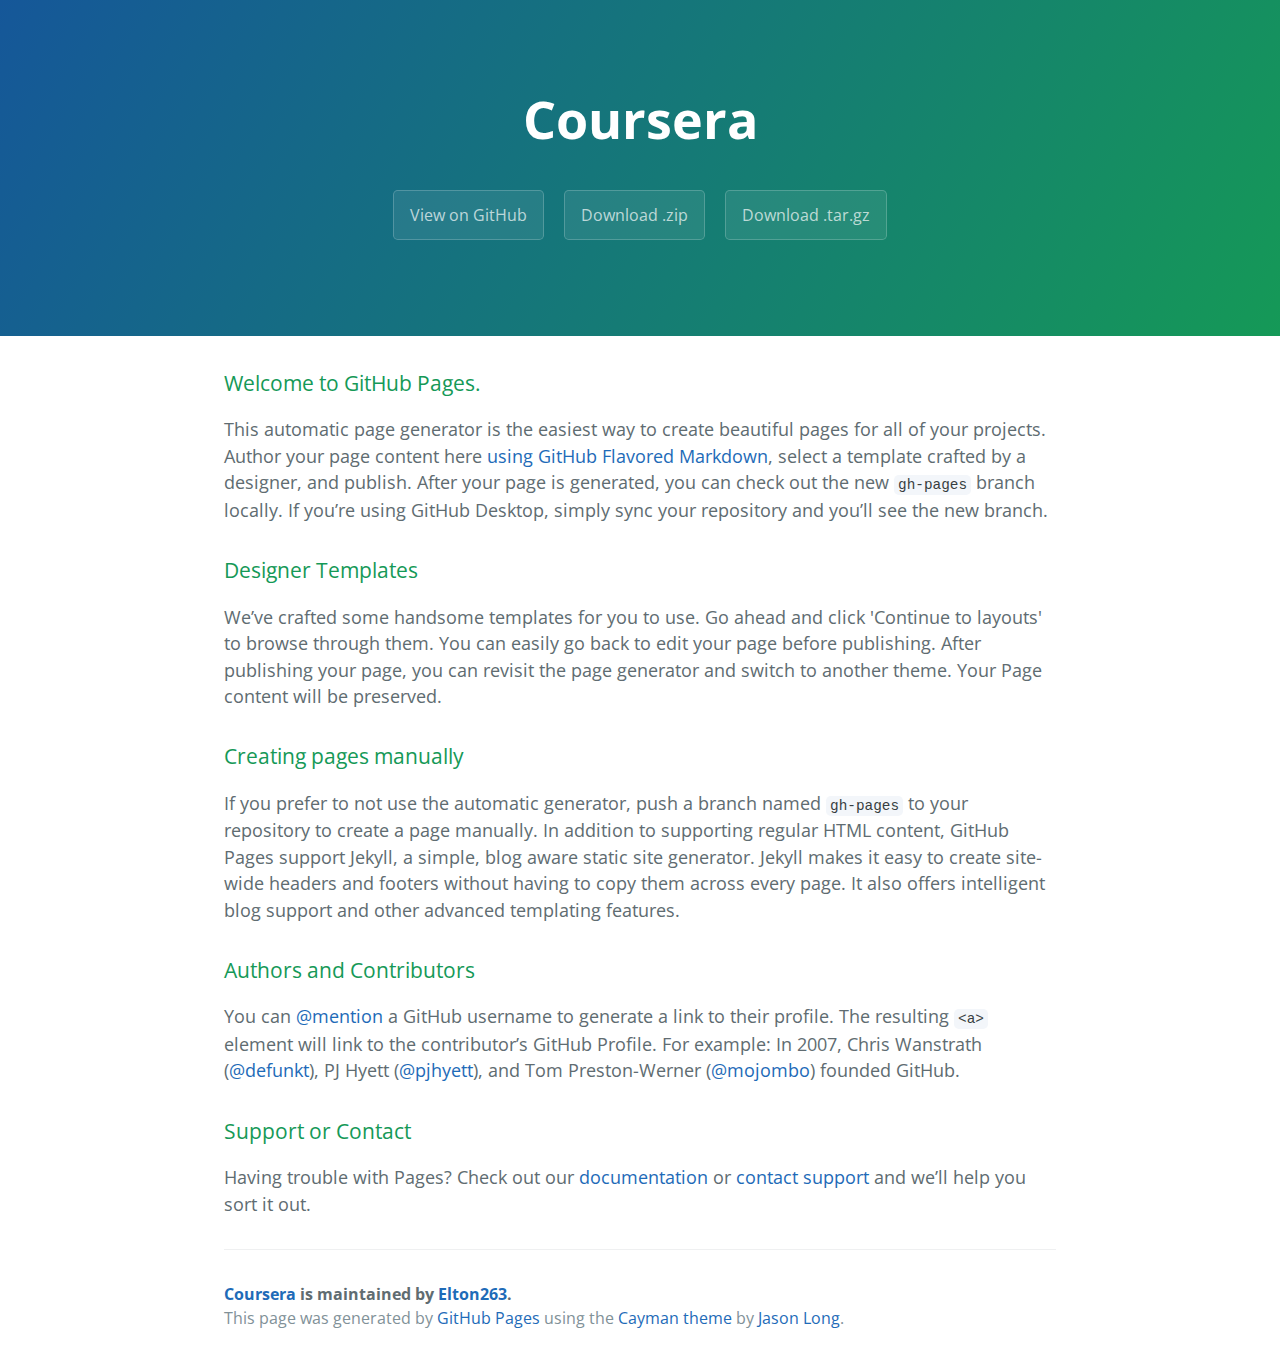
<file: index.html>
<!DOCTYPE html>
<html lang="en-us">
  <head>
    <meta charset="UTF-8">
    <title>Coursera by Elton263</title>
    <meta name="viewport" content="width=device-width, initial-scale=1">
    <link rel="stylesheet" type="text/css" href="stylesheets/normalize.css" media="screen">
    <link href='https://fonts.googleapis.com/css?family=Open+Sans:400,700' rel='stylesheet' type='text/css'>
    <link rel="stylesheet" type="text/css" href="stylesheets/stylesheet.css" media="screen">
    <link rel="stylesheet" type="text/css" href="stylesheets/github-light.css" media="screen">
  </head>
  <body>
    <section class="page-header">
      <h1 class="project-name">Coursera</h1>
      <h2 class="project-tagline"></h2>
      <a href="https://github.com/Elton263/coursera" class="btn">View on GitHub</a>
      <a href="https://github.com/Elton263/coursera/zipball/master" class="btn">Download .zip</a>
      <a href="https://github.com/Elton263/coursera/tarball/master" class="btn">Download .tar.gz</a>
    </section>

    <section class="main-content">
      <h3>
<a id="welcome-to-github-pages" class="anchor" href="#welcome-to-github-pages" aria-hidden="true"><span aria-hidden="true" class="octicon octicon-link"></span></a>Welcome to GitHub Pages.</h3>

<p>This automatic page generator is the easiest way to create beautiful pages for all of your projects. Author your page content here <a href="https://guides.github.com/features/mastering-markdown/">using GitHub Flavored Markdown</a>, select a template crafted by a designer, and publish. After your page is generated, you can check out the new <code>gh-pages</code> branch locally. If you’re using GitHub Desktop, simply sync your repository and you’ll see the new branch.</p>

<h3>
<a id="designer-templates" class="anchor" href="#designer-templates" aria-hidden="true"><span aria-hidden="true" class="octicon octicon-link"></span></a>Designer Templates</h3>

<p>We’ve crafted some handsome templates for you to use. Go ahead and click 'Continue to layouts' to browse through them. You can easily go back to edit your page before publishing. After publishing your page, you can revisit the page generator and switch to another theme. Your Page content will be preserved.</p>

<h3>
<a id="creating-pages-manually" class="anchor" href="#creating-pages-manually" aria-hidden="true"><span aria-hidden="true" class="octicon octicon-link"></span></a>Creating pages manually</h3>

<p>If you prefer to not use the automatic generator, push a branch named <code>gh-pages</code> to your repository to create a page manually. In addition to supporting regular HTML content, GitHub Pages support Jekyll, a simple, blog aware static site generator. Jekyll makes it easy to create site-wide headers and footers without having to copy them across every page. It also offers intelligent blog support and other advanced templating features.</p>

<h3>
<a id="authors-and-contributors" class="anchor" href="#authors-and-contributors" aria-hidden="true"><span aria-hidden="true" class="octicon octicon-link"></span></a>Authors and Contributors</h3>

<p>You can <a href="https://help.github.com/articles/basic-writing-and-formatting-syntax/#mentioning-users-and-teams" class="user-mention">@mention</a> a GitHub username to generate a link to their profile. The resulting <code>&lt;a&gt;</code> element will link to the contributor’s GitHub Profile. For example: In 2007, Chris Wanstrath (<a href="https://github.com/defunkt" class="user-mention">@defunkt</a>), PJ Hyett (<a href="https://github.com/pjhyett" class="user-mention">@pjhyett</a>), and Tom Preston-Werner (<a href="https://github.com/mojombo" class="user-mention">@mojombo</a>) founded GitHub.</p>

<h3>
<a id="support-or-contact" class="anchor" href="#support-or-contact" aria-hidden="true"><span aria-hidden="true" class="octicon octicon-link"></span></a>Support or Contact</h3>

<p>Having trouble with Pages? Check out our <a href="https://help.github.com/pages">documentation</a> or <a href="https://github.com/contact">contact support</a> and we’ll help you sort it out.</p>

      <footer class="site-footer">
        <span class="site-footer-owner"><a href="https://github.com/Elton263/coursera">Coursera</a> is maintained by <a href="https://github.com/Elton263">Elton263</a>.</span>

        <span class="site-footer-credits">This page was generated by <a href="https://pages.github.com">GitHub Pages</a> using the <a href="https://github.com/jasonlong/cayman-theme">Cayman theme</a> by <a href="https://twitter.com/jasonlong">Jason Long</a>.</span>
      </footer>

    </section>

  
  </body>
</html>
</file>
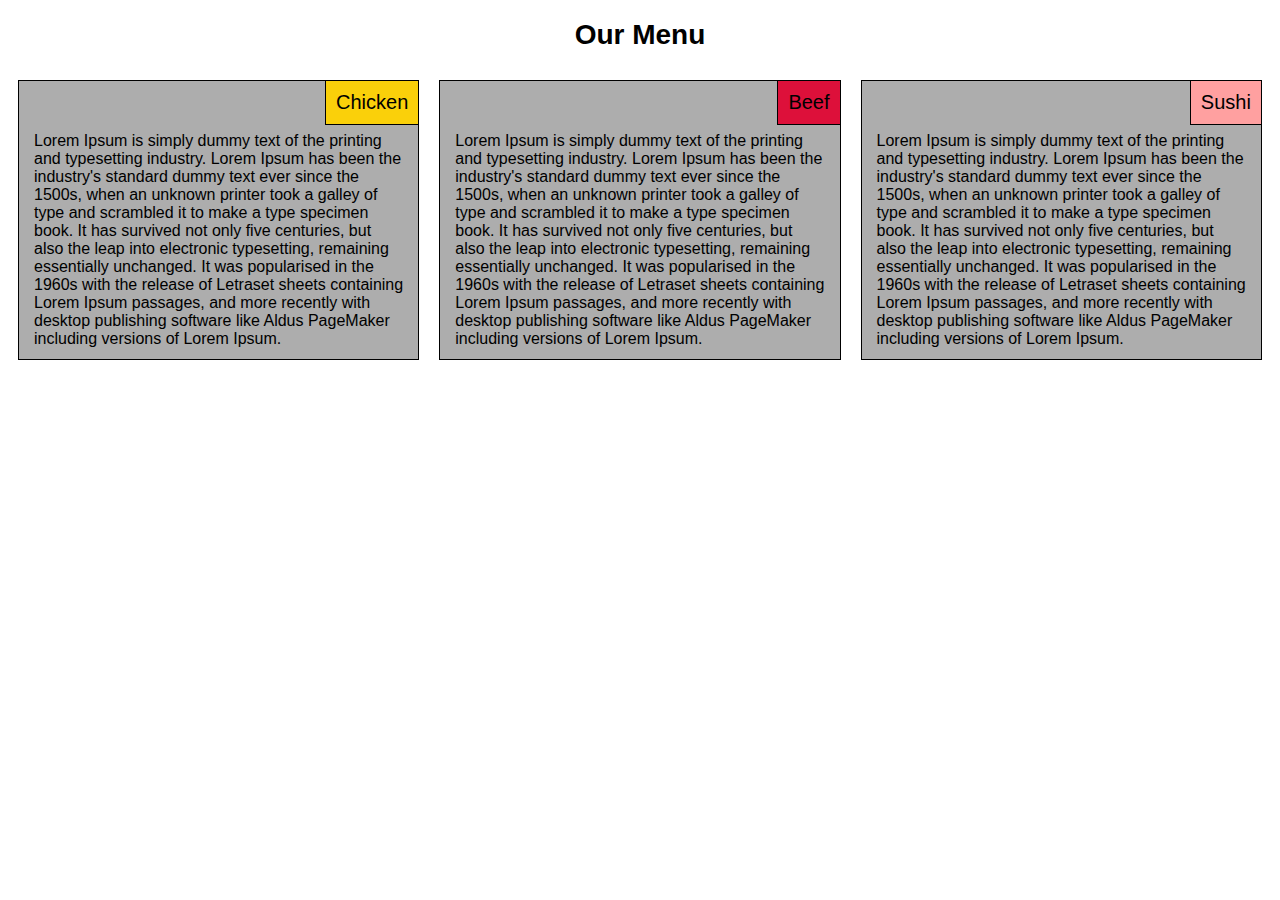
<file: module-2/index.html>
<!doctype html>
<html>
    <head>
        <meta charset="utf-8">
        <meta name="viewport" content="width=device-width, initial-scale=1">        
        <title>Module 2</title>
        <link rel="stylesheet" href="css/style.css">    
        
    </head>
<body>
        <div class="row1">
            <h1>Our Menu</h1>
        </div>
        
        <div class="row2">
            <div class="col-lg-4 col-md-6 col-sm-12">  
                <div class="container">
                    <p class="main chicken">Chicken</p>
                    <p class="text">Lorem Ipsum is simply dummy text of the printing and typesetting industry. Lorem Ipsum has been the industry's standard dummy text ever since the 1500s, when an unknown printer took a galley of type and scrambled it to make a type specimen book. It has survived not only five centuries, but also the leap into electronic typesetting, remaining essentially unchanged. It was popularised in the 1960s with the release of Letraset sheets containing Lorem Ipsum passages, and more recently with desktop publishing software like Aldus PageMaker including versions of Lorem Ipsum.</p>
                </div>
            </div>
            <div class="col-lg-4 col-md-6 col-sm-12">
                <div class="container">
                    <p class="main beef">Beef</p>
                    <p class="text">Lorem Ipsum is simply dummy text of the printing and typesetting industry. Lorem Ipsum has been the industry's standard dummy text ever since the 1500s, when an unknown printer took a galley of type and scrambled it to make a type specimen book. It has survived not only five centuries, but also the leap into electronic typesetting, remaining essentially unchanged. It was popularised in the 1960s with the release of Letraset sheets containing Lorem Ipsum passages, and more recently with desktop publishing software like Aldus PageMaker including versions of Lorem Ipsum.</p>
				</div>
            </div>
            <div class="col-lg-4 col-md-12 col-sm-12">
                <div class="container">
                    <p class="main sushi">Sushi</p>
                    <p class="text">Lorem Ipsum is simply dummy text of the printing and typesetting industry. Lorem Ipsum has been the industry's standard dummy text ever since the 1500s, when an unknown printer took a galley of type and scrambled it to make a type specimen book. It has survived not only five centuries, but also the leap into electronic typesetting, remaining essentially unchanged. It was popularised in the 1960s with the release of Letraset sheets containing Lorem Ipsum passages, and more recently with desktop publishing software like Aldus PageMaker including versions of Lorem Ipsum.</p>
                </div>
            </div>       
        </div>
    </body>
</html>
</file>
<file: stylesheets/stylesheet.css>
* {
  box-sizing: border-box; }

body {
  padding: 0;
  margin: 0;
  font-family: "Open Sans", "Helvetica Neue", Helvetica, Arial, sans-serif;
  font-size: 16px;
  line-height: 1.5;
  color: #606c71; }

a {
  color: #1e6bb8;
  text-decoration: none; }
  a:hover {
    text-decoration: underline; }

.btn {
  display: inline-block;
  margin-bottom: 1rem;
  color: rgba(255, 255, 255, 0.7);
  background-color: rgba(255, 255, 255, 0.08);
  border-color: rgba(255, 255, 255, 0.2);
  border-style: solid;
  border-width: 1px;
  border-radius: 0.3rem;
  transition: color 0.2s, background-color 0.2s, border-color 0.2s; }
  .btn + .btn {
    margin-left: 1rem; }

.btn:hover {
  color: rgba(255, 255, 255, 0.8);
  text-decoration: none;
  background-color: rgba(255, 255, 255, 0.2);
  border-color: rgba(255, 255, 255, 0.3); }

@media screen and (min-width: 64em) {
  .btn {
    padding: 0.75rem 1rem; } }

@media screen and (min-width: 42em) and (max-width: 64em) {
  .btn {
    padding: 0.6rem 0.9rem;
    font-size: 0.9rem; } }

@media screen and (max-width: 42em) {
  .btn {
    display: block;
    width: 100%;
    padding: 0.75rem;
    font-size: 0.9rem; }
    .btn + .btn {
      margin-top: 1rem;
      margin-left: 0; } }

.page-header {
  color: #fff;
  text-align: center;
  background-color: #159957;
  background-image: linear-gradient(120deg, #155799, #159957); }

@media screen and (min-width: 64em) {
  .page-header {
    padding: 5rem 6rem; } }

@media screen and (min-width: 42em) and (max-width: 64em) {
  .page-header {
    padding: 3rem 4rem; } }

@media screen and (max-width: 42em) {
  .page-header {
    padding: 2rem 1rem; } }

.project-name {
  margin-top: 0;
  margin-bottom: 0.1rem; }

@media screen and (min-width: 64em) {
  .project-name {
    font-size: 3.25rem; } }

@media screen and (min-width: 42em) and (max-width: 64em) {
  .project-name {
    font-size: 2.25rem; } }

@media screen and (max-width: 42em) {
  .project-name {
    font-size: 1.75rem; } }

.project-tagline {
  margin-bottom: 2rem;
  font-weight: normal;
  opacity: 0.7; }

@media screen and (min-width: 64em) {
  .project-tagline {
    font-size: 1.25rem; } }

@media screen and (min-width: 42em) and (max-width: 64em) {
  .project-tagline {
    font-size: 1.15rem; } }

@media screen and (max-width: 42em) {
  .project-tagline {
    font-size: 1rem; } }

.main-content :first-child {
  margin-top: 0; }
.main-content img {
  max-width: 100%; }
.main-content h1, .main-content h2, .main-content h3, .main-content h4, .main-content h5, .main-content h6 {
  margin-top: 2rem;
  margin-bottom: 1rem;
  font-weight: normal;
  color: #159957; }
.main-content p {
  margin-bottom: 1em; }
.main-content code {
  padding: 2px 4px;
  font-family: Consolas, "Liberation Mono", Menlo, Courier, monospace;
  font-size: 0.9rem;
  color: #383e41;
  background-color: #f3f6fa;
  border-radius: 0.3rem; }
.main-content pre {
  padding: 0.8rem;
  margin-top: 0;
  margin-bottom: 1rem;
  font: 1rem Consolas, "Liberation Mono", Menlo, Courier, monospace;
  color: #567482;
  word-wrap: normal;
  background-color: #f3f6fa;
  border: solid 1px #dce6f0;
  border-radius: 0.3rem; }
  .main-content pre > code {
    padding: 0;
    margin: 0;
    font-size: 0.9rem;
    color: #567482;
    word-break: normal;
    white-space: pre;
    background: transparent;
    border: 0; }
.main-content .highlight {
  margin-bottom: 1rem; }
  .main-content .highlight pre {
    margin-bottom: 0;
    word-break: normal; }
.main-content .highlight pre, .main-content pre {
  padding: 0.8rem;
  overflow: auto;
  font-size: 0.9rem;
  line-height: 1.45;
  border-radius: 0.3rem; }
.main-content pre code, .main-content pre tt {
  display: inline;
  max-width: initial;
  padding: 0;
  margin: 0;
  overflow: initial;
  line-height: inherit;
  word-wrap: normal;
  background-color: transparent;
  border: 0; }
  .main-content pre code:before, .main-content pre code:after, .main-content pre tt:before, .main-content pre tt:after {
    content: normal; }
.main-content ul, .main-content ol {
  margin-top: 0; }
.main-content blockquote {
  padding: 0 1rem;
  margin-left: 0;
  color: #819198;
  border-left: 0.3rem solid #dce6f0; }
  .main-content blockquote > :first-child {
    margin-top: 0; }
  .main-content blockquote > :last-child {
    margin-bottom: 0; }
.main-content table {
  display: block;
  width: 100%;
  overflow: auto;
  word-break: normal;
  word-break: keep-all; }
  .main-content table th {
    font-weight: bold; }
  .main-content table th, .main-content table td {
    padding: 0.5rem 1rem;
    border: 1px solid #e9ebec; }
.main-content dl {
  padding: 0; }
  .main-content dl dt {
    padding: 0;
    margin-top: 1rem;
    font-size: 1rem;
    font-weight: bold; }
  .main-content dl dd {
    padding: 0;
    margin-bottom: 1rem; }
.main-content hr {
  height: 2px;
  padding: 0;
  margin: 1rem 0;
  background-color: #eff0f1;
  border: 0; }

@media screen and (min-width: 64em) {
  .main-content {
    max-width: 64rem;
    padding: 2rem 6rem;
    margin: 0 auto;
    font-size: 1.1rem; } }

@media screen and (min-width: 42em) and (max-width: 64em) {
  .main-content {
    padding: 2rem 4rem;
    font-size: 1.1rem; } }

@media screen and (max-width: 42em) {
  .main-content {
    padding: 2rem 1rem;
    font-size: 1rem; } }

.site-footer {
  padding-top: 2rem;
  margin-top: 2rem;
  border-top: solid 1px #eff0f1; }

.site-footer-owner {
  display: block;
  font-weight: bold; }

.site-footer-credits {
  color: #819198; }

@media screen and (min-width: 64em) {
  .site-footer {
    font-size: 1rem; } }

@media screen and (min-width: 42em) and (max-width: 64em) {
  .site-footer {
    font-size: 1rem; } }

@media screen and (max-width: 42em) {
  .site-footer {
    font-size: 0.9rem; } }
</file>
<file: stylesheets/github-light.css>
/*
The MIT License (MIT)

Copyright (c) 2015 GitHub, Inc.

Permission is hereby granted, free of charge, to any person obtaining a copy
of this software and associated documentation files (the "Software"), to deal
in the Software without restriction, including without limitation the rights
to use, copy, modify, merge, publish, distribute, sublicense, and/or sell
copies of the Software, and to permit persons to whom the Software is
furnished to do so, subject to the following conditions:

The above copyright notice and this permission notice shall be included in all
copies or substantial portions of the Software.

THE SOFTWARE IS PROVIDED "AS IS", WITHOUT WARRANTY OF ANY KIND, EXPRESS OR
IMPLIED, INCLUDING BUT NOT LIMITED TO THE WARRANTIES OF MERCHANTABILITY,
FITNESS FOR A PARTICULAR PURPOSE AND NONINFRINGEMENT. IN NO EVENT SHALL THE
AUTHORS OR COPYRIGHT HOLDERS BE LIABLE FOR ANY CLAIM, DAMAGES OR OTHER
LIABILITY, WHETHER IN AN ACTION OF CONTRACT, TORT OR OTHERWISE, ARISING FROM,
OUT OF OR IN CONNECTION WITH THE SOFTWARE OR THE USE OR OTHER DEALINGS IN THE
SOFTWARE.

*/

.pl-c /* comment */ {
  color: #969896;
}

.pl-c1      /* constant, markup.raw, meta.diff.header, meta.module-reference, meta.property-name, support, support.constant, support.variable, variable.other.constant */,
.pl-s .pl-v /* string variable */ {
  color: #0086b3;
}

.pl-e  /* entity */,
.pl-en /* entity.name */ {
  color: #795da3;
}

.pl-s .pl-s1 /* string source */,
.pl-smi      /* storage.modifier.import, storage.modifier.package, storage.type.java, variable.other, variable.parameter.function */ {
  color: #333;
}

.pl-ent /* entity.name.tag */ {
  color: #63a35c;
}

.pl-k /* keyword, storage, storage.type */ {
  color: #a71d5d;
}

.pl-pds              /* punctuation.definition.string, string.regexp.character-class */,
.pl-s                /* string */,
.pl-s .pl-pse .pl-s1 /* string punctuation.section.embedded source */,
.pl-sr               /* string.regexp */,
.pl-sr .pl-cce       /* string.regexp constant.character.escape */,
.pl-sr .pl-sra       /* string.regexp string.regexp.arbitrary-repitition */,
.pl-sr .pl-sre       /* string.regexp source.ruby.embedded */ {
  color: #183691;
}

.pl-v /* variable */ {
  color: #ed6a43;
}

.pl-id /* invalid.deprecated */ {
  color: #b52a1d;
}

.pl-ii /* invalid.illegal */ {
  background-color: #b52a1d;
  color: #f8f8f8;
}

.pl-sr .pl-cce /* string.regexp constant.character.escape */ {
  color: #63a35c;
  font-weight: bold;
}

.pl-ml /* markup.list */ {
  color: #693a17;
}

.pl-mh        /* markup.heading */,
.pl-mh .pl-en /* markup.heading entity.name */,
.pl-ms        /* meta.separator */ {
  color: #1d3e81;
  font-weight: bold;
}

.pl-mq /* markup.quote */ {
  color: #008080;
}

.pl-mi /* markup.italic */ {
  color: #333;
  font-style: italic;
}

.pl-mb /* markup.bold */ {
  color: #333;
  font-weight: bold;
}

.pl-md /* markup.deleted, meta.diff.header.from-file */ {
  background-color: #ffecec;
  color: #bd2c00;
}

.pl-mi1 /* markup.inserted, meta.diff.header.to-file */ {
  background-color: #eaffea;
  color: #55a532;
}

.pl-mdr /* meta.diff.range */ {
  color: #795da3;
  font-weight: bold;
}

.pl-mo /* meta.output */ {
  color: #1d3e81;
}
</file>
<file: module-2/css/style.css>
* {
    box-sizing: border-box;
    font-family: arial,sans-serif;
}

.row1{
    width: 100%;
}

.container {
    position: relative;
    border: 1px solid #000000;
    background-color: #adadad;
    margin: 10px;
}

h1 {
    text-align: center;
    font-size: 1.75em;
}

.chicken {
    background-color: #fad00a;
}

.beef {
    background-color: #dd103a;
}


.sushi {
    background-color: #ffa0a0;
}
.main {
    position: absolute;
    top: -1px;
    right: -1px;
    border: 1px solid #000000;
    margin: 0px;
    font-size: 1.25em;
    padding: 10px;
}

.text {
    position: relative;
    top: 20px;
    padding: 15px;
}

/********** large devices  **********/
@media (min-width: 992px) {
.col-lg-4}
.col-lg-4{
  width: 33.33%;
  float:left;
}


/********** medium devices  **********/
@media (min-width: 768px) and (max-width: 991px) {
  .col-md-4,
  .col-md-6,.col-md-12 {
    float: left;    
  }
  .col-md-4 {
    width: 33.33%;
  }
  .col-md-6 {
    width: 50%;
  }
  .col-md-12 {
    width: 100%;
}
  
  }

  /********** Small devices **********/
@media (max-width: 767px){
  .col-sm-12 {
    float:left;
    width: 100%;
  }
}
</file>
